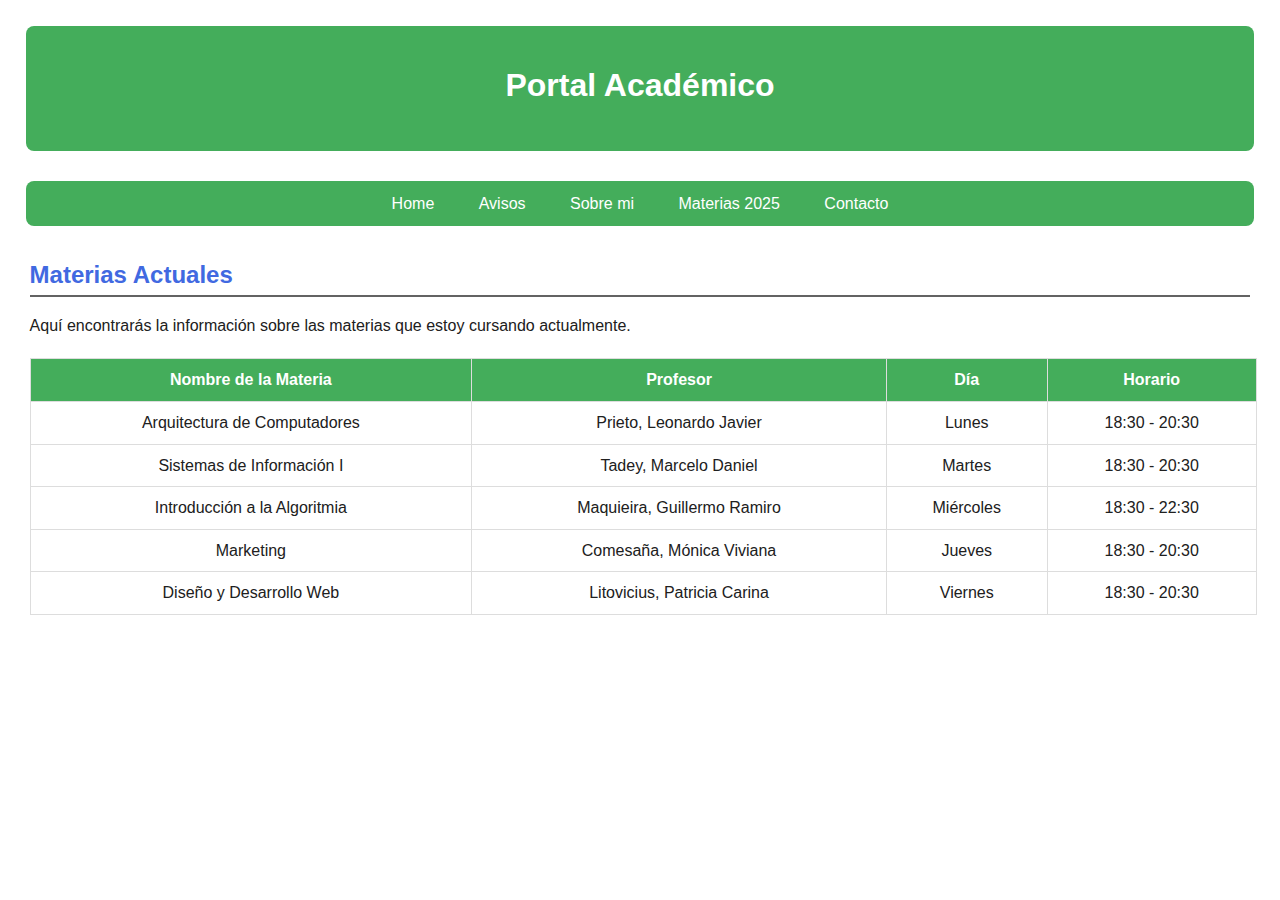
<file: index.html>
<!DOCTYPE html>
<html lang="es">

<head>
    <meta charset="UTF-8">
    <meta name="viewport" content="width=device-width, initial-scale=1.0">
    <title>Home - Portal Académico</title>
    <link rel="stylesheet" href="compartidos.css">
    <style>
        section {
            background-color: white;
            margin: 2rem;
            padding: 1rem;
            border-radius: 8px;
            border-style: solid;
            border-color: #000000;
        }

        table {
            width: 100%;
            border-collapse: collapse;
            margin-top: 20px;
        }

        th,
        td {
            border: 1px solid #ddd;
            padding: 8px;
            text-align: center;
        }

        th {
            background-color: #44ad5b;
            color: white;
        }
    </style>
</head>

<body>
    <header>
        <h1>Portal Académico</h1>
    </header>

    <nav>
        <a href="index.html">Home</a>
        <a href="avisos.html">Avisos</a>
        <a href="sobre-mi.html">Sobre mi</a>
        <a href="materias-2025.html">Materias 2025</a>
        <a href="contacto.html">Contacto</a>
    </nav>

    <main>
        <h2>Materias Actuales</h2>
        <p>Aquí encontrarás la información sobre las materias que estoy cursando actualmente.</p>

        <table>
            <thead>
                <tr>
                    <th>Nombre de la Materia</th>
                    <th>Profesor</th>
                    <th>Día</th>
                    <th>Horario</th>
                </tr>
            </thead>
            <tbody>
                <tr>
                    <td>Arquitectura de Computadores</td>
                    <td>Prieto, Leonardo Javier</td>
                    <td>Lunes</td>
                    <td>18:30 - 20:30</td>
                </tr>
                <tr>
                    <td>Sistemas de Información I</td>
                    <td>Tadey, Marcelo Daniel</td>
                    <td>Martes</td>
                    <td>18:30 - 20:30</td>
                </tr>
                <tr>
                    <td>Introducción a la Algoritmia</td>
                    <td>Maquieira, Guillermo Ramiro</td>
                    <td>Miércoles</td>
                    <td>18:30 - 22:30</td>
                </tr>
                <tr>
                    <td>Marketing</td>
                    <td>Comesaña, Mónica Viviana</td>
                    <td>Jueves</td>
                    <td>18:30 - 20:30</td>
                </tr>
                <tr>
                    <td>Diseño y Desarrollo Web</td>
                    <td>Litovicius, Patricia Carina</td>
                    <td>Viernes</td>
                    <td>18:30 - 20:30</td>
                </tr>
            </tbody>
        </table>
    </main>
</body>

</html>
</file>
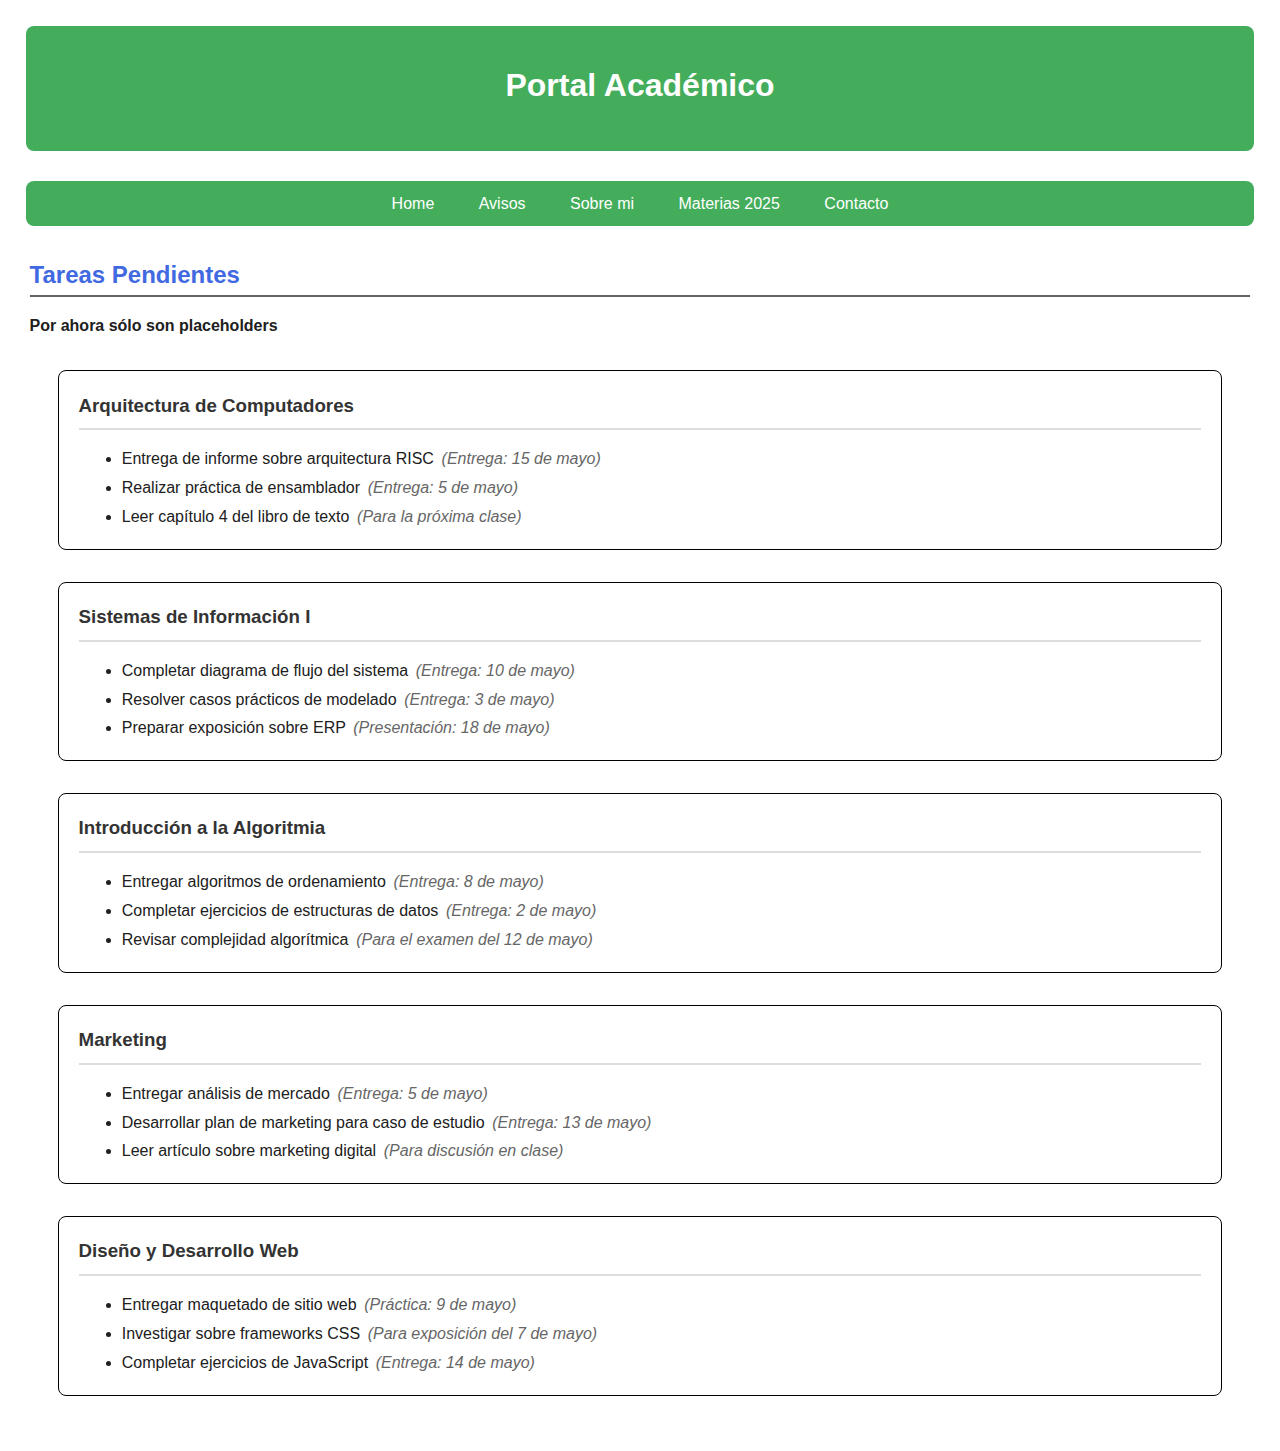
<file: avisos.html>
<!DOCTYPE html>
<html lang="es">

<head>
    <meta charset="UTF-8">
    <meta name="viewport" content="width=device-width, initial-scale=1.0">
    <title>Avisos - Portal Académico</title>
    <link rel="stylesheet" href="compartidos.css">
    <style>
        section {
            background-color: white;
            margin: 2rem;
            padding: 1rem;
            border-radius: 8px;
            border-style: solid;
            border-color: black;
        }

        .materia {
            background-color: white;
            margin: 2rem;
            padding: 1rem;
            border-radius: 8px;
            border: 1px solid black;
        }

        .fecha {
            color: #666;
            font-style: italic;
        }
    </style>
</head>

<body>
    <header>
        <h1>Portal Académico</h1>
    </header>

    <nav>
        <a href="index.html">Home</a>
        <a href="avisos.html">Avisos</a>
        <a href="sobre-mi.html">Sobre mi</a>
        <a href="materias-2025.html">Materias 2025</a>
        <a href="contacto.html">Contacto</a>
    </nav>

    <main>
        <h2>Tareas Pendientes</h2>
        <h4>Por ahora sólo son placeholders</h4>

        <section class="materia">
            <h3>Arquitectura de Computadores</h3>
            <ul>
                <li>Entrega de informe sobre arquitectura RISC <span class="fecha">(Entrega: 15 de mayo)</span></li>
                <li>Realizar práctica de ensamblador <span class="fecha">(Entrega: 5 de mayo)</span></li>
                <li>Leer capítulo 4 del libro de texto <span class="fecha">(Para la próxima clase)</span></li>
            </ul>
        </section>

        <section class="materia">
            <h3>Sistemas de Información I</h3>
            <ul>
                <li>Completar diagrama de flujo del sistema <span class="fecha">(Entrega: 10 de mayo)</span></li>
                <li>Resolver casos prácticos de modelado <span class="fecha">(Entrega: 3 de mayo)</span></li>
                <li>Preparar exposición sobre ERP <span class="fecha">(Presentación: 18 de mayo)</span></li>
            </ul>
        </section>

        <section class="materia">
            <h3>Introducción a la Algoritmia</h3>
            <ul>
                <li>Entregar algoritmos de ordenamiento <span class="fecha">(Entrega: 8 de mayo)</span></li>
                <li>Completar ejercicios de estructuras de datos <span class="fecha">(Entrega: 2 de mayo)</span></li>
                <li>Revisar complejidad algorítmica <span class="fecha">(Para el examen del 12 de mayo)</span></li>
            </ul>
        </section>

        <section class="materia">
            <h3>Marketing</h3>
            <ul>
                <li>Entregar análisis de mercado <span class="fecha">(Entrega: 5 de mayo)</span></li>
                <li>Desarrollar plan de marketing para caso de estudio <span class="fecha">(Entrega: 13 de mayo)</span>
                </li>
                <li>Leer artículo sobre marketing digital <span class="fecha">(Para discusión en clase)</span></li>
            </ul>
        </section>

        <section class="materia">
            <h3>Diseño y Desarrollo Web</h3>
            <ul>
                <li>Entregar maquetado de sitio web <span class="fecha">(Práctica: 9 de mayo)</span></li>
                <li>Investigar sobre frameworks CSS <span class="fecha">(Para exposición del 7 de mayo)</span></li>
                <li>Completar ejercicios de JavaScript <span class="fecha">(Entrega: 14 de mayo)</span></li>
            </ul>
        </section>
    </main>

</body>

</html>
</file>
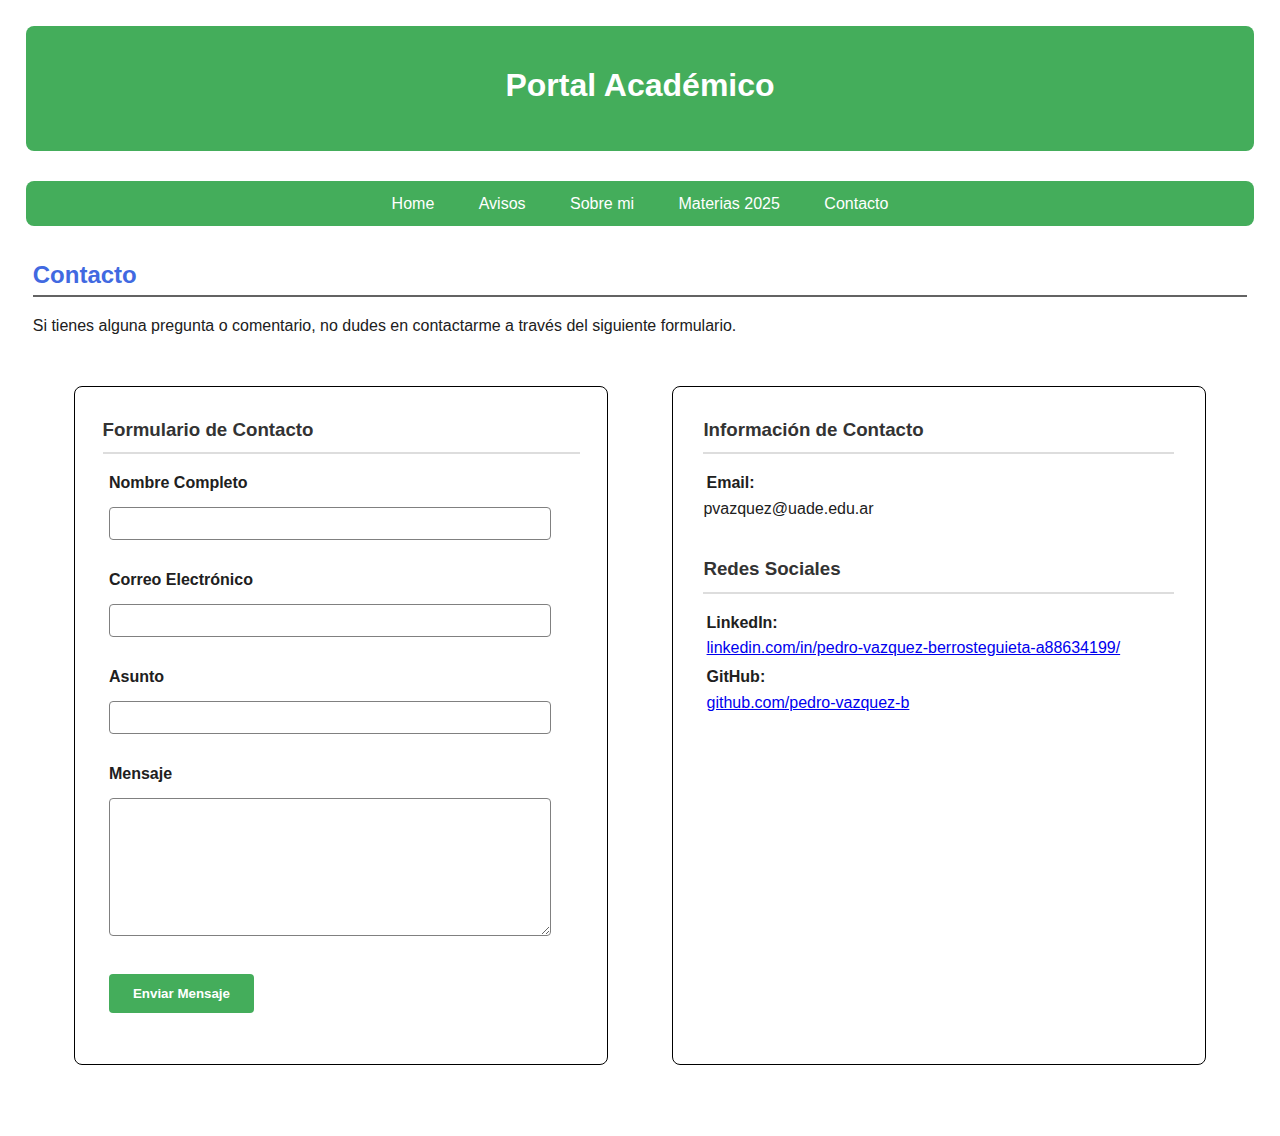
<file: contacto.html>
<!DOCTYPE html>
<html lang="es">

<head>
    <meta charset="UTF-8">
    <meta name="viewport" content="width=device-width, initial-scale=1.0">
    <title>Contacto - Portal Académico</title>
    <link rel="stylesheet" href="compartidos.css">
    <style>
        .contenedor {
            display: flex;
            flex-direction: row;
            gap: 2rem;
            margin: 2rem;
        }

        .formulario,
        .info {
            min-width: 300px;
            background-color: white;
            padding: 1.5rem;
            border-radius: 8px;
            border: 1px solid black;
            margin: 1rem;
        }

        .formulario {
            flex: 1;
        }

        .info {
            flex: 1;
        }

        .item-formulario {
            margin-bottom: 1.5rem;
        }

        .item-formulario label {
            display: block;
            margin-bottom: 0.5rem;
            font-weight: bold;
        }

        .item-formulario input,
        .item-formulario select,
        .item-formulario textarea {
            width: 90%;
            padding: 0.5rem;
            border: 1px solid grey;
            border-radius: 4px;
        }

        .item-formulario textarea {
            min-height: 120px;
        }

        button {
            background-color: #44ad5b;
            color: white;
            border: none;
            padding: 0.75rem 1.5rem;
            border-radius: 4px;
            cursor: pointer;
            font-weight: bold;
        }

        button:hover {
            background-color: #3d8b4e;
        }
    </style>
</head>

<body>
    <header>
        <h1>Portal Académico</h1>
    </header>

    <nav>
        <a href="index.html">Home</a>
        <a href="avisos.html">Avisos</a>
        <a href="sobre-mi.html">Sobre mi</a>
        <a href="materias-2025.html">Materias 2025</a>
        <a href="contacto.html">Contacto</a>
    </nav>

    <main>
        <section>
            <h2>Contacto</h2>
            <p>Si tienes alguna pregunta o comentario, no dudes en contactarme a través del siguiente formulario.</p>
        </section>

        <section class="contenedor">
            <section class="formulario">
                <h3>Formulario de Contacto</h3>
                <form action="mailto:pvazquez@uade.edu.ar" method="get" enctype="text/plain">
                    <section class="item-formulario">
                        <label for="nombre">Nombre Completo</label>
                        <input type="text" id="nombre" name="nombre" required>
                    </section>

                    <section class="item-formulario">
                        <label for="email">Correo Electrónico</label>
                        <input type="email" id="email" name="email" required>
                    </section>

                    <section class="item-formulario">
                        <label for="asunto">Asunto</label>
                        <input type="text" id="asunto" name="asunto" required>
                    </section>

                    <section class="item-formulario">
                        <label for="mensaje">Mensaje</label>
                        <textarea id="mensaje" name="mensaje" required></textarea>
                    </section>

                    <section class="item-formulario">
                        <button type="submit">Enviar Mensaje</button>
                    </section>
                </form>
            </section>

            <section class="info">
                <section>
                    <h3>Información de Contacto</h3>
                    <p><strong>Email:</strong><br>pvazquez@uade.edu.ar</p>
                </section>
                <br>

                <section>
                    <h3>Redes Sociales</h3>
                    <p><strong>LinkedIn:</strong><br><a href="https://www.linkedin.com/in/pedro-vazquez-berrosteguieta-a88634199/">linkedin.com/in/pedro-vazquez-berrosteguieta-a88634199/</a></p>
                    <p><strong>GitHub:</strong><br><a href="https://github.com/pedro-vazquez-b">github.com/pedro-vazquez-b</a></p>
                </section>
            </section>
        </section>
    </main>
</body>

</html>
</file>
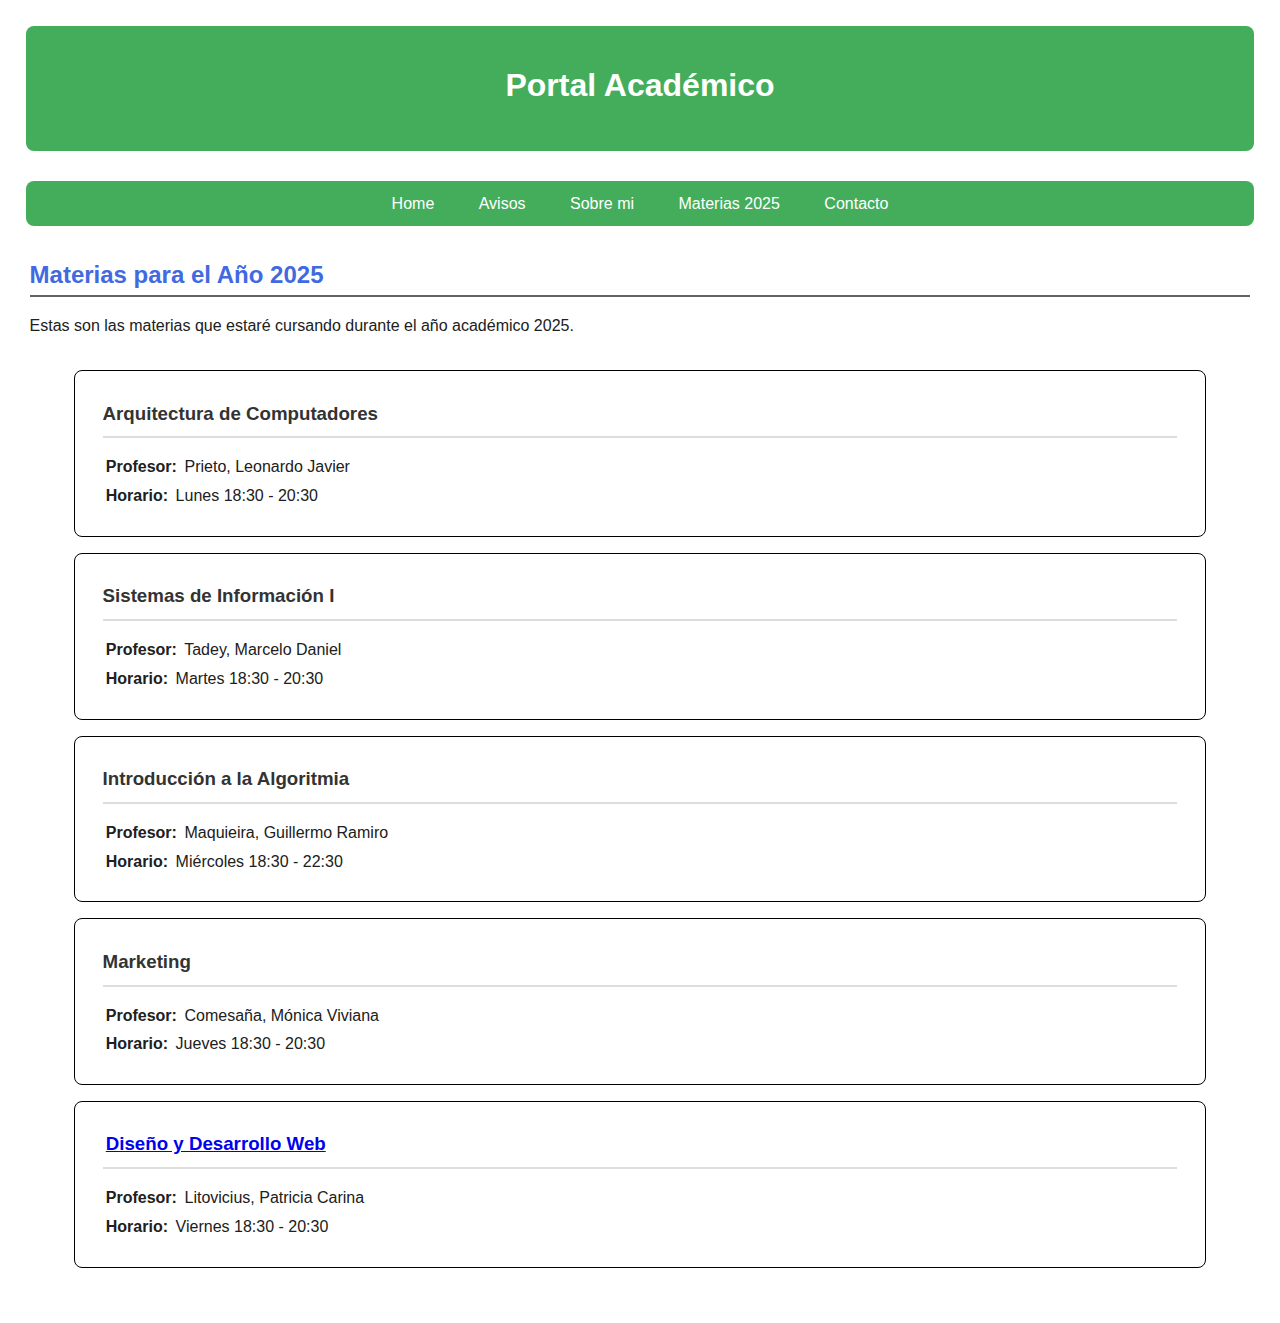
<file: materias-2025.html>
<!DOCTYPE html>
<html lang="es">

<head>
    <meta charset="UTF-8">
    <meta name="viewport" content="width=device-width, initial-scale=1.0">
    <title>Materias 2025 - Portal Académico</title>
    <link rel="stylesheet" href="compartidos.css">
    <style>
        table {
            width: 99%;
            border: 1px solid black;
            border-radius: 8px;
            padding: 0;
            margin-bottom: 1rem;
        }

        section {
            background-color: white;
            margin: 2rem;
            padding: 1rem;
            border-radius: 8px;
            border-style: solid;
            border-color: black;
        }

        .lista-materias {
            gap: 1.5rem;
            margin: 2rem;
            list-style-type: none;
            padding: 0;
        }

        .tarjeta-materia {
            margin: 1rem;
            background-color: white;
            padding: 1.5rem;
            border-radius: 8px;
            border: 1px solid black;
        }
    </style>
</head>

<body>
    <header>
        <h1>Portal Académico</h1>
    </header>

    <nav>
        <a href="index.html">Home</a>
        <a href="avisos.html">Avisos</a>
        <a href="sobre-mi.html">Sobre mi</a>
        <a href="materias-2025.html">Materias 2025</a>
        <a href="contacto.html">Contacto</a>
    </nav>

    <main>
        <h2>Materias para el Año 2025</h2>
        <p>Estas son las materias que estaré cursando durante el año académico 2025.</p>

        <ul class="lista-materias">
            <li class="tarjeta-materia">
                <h3>Arquitectura de Computadores</h3>
                <p><strong>Profesor:</strong> Prieto, Leonardo Javier</p>
                <p><strong>Horario:</strong> Lunes 18:30 - 20:30</p>
            </li>

            <li class="tarjeta-materia">
                <h3>Sistemas de Información I</h3>
                <p><strong>Profesor:</strong> Tadey, Marcelo Daniel</p>
                <p><strong>Horario:</strong> Martes 18:30 - 20:30</p>
            </li>

            <li class="tarjeta-materia">
                <h3>Introducción a la Algoritmia</h3>
                <p><strong>Profesor:</strong> Maquieira, Guillermo Ramiro</p>
                <p><strong>Horario:</strong> Miércoles 18:30 - 22:30</p>
            </li>

            <li class="tarjeta-materia">
                <h3>Marketing</h3>
                <p><strong>Profesor:</strong> Comesaña, Mónica Viviana</p>
                <p><strong>Horario:</strong> Jueves 18:30 - 20:30</p>
            </li>

            <li class="tarjeta-materia">
                <h3><a href="https://virtualbsp.uade.edu.ar/d2l/home/43569">Diseño y Desarrollo Web</a></h3>
                <p><strong>Profesor:</strong> Litovicius, Patricia Carina</p>
                <p><strong>Horario:</strong> Viernes 18:30 - 20:30</p>
            </li>
        </ul>
    </main>

</body>

</html>
</file>
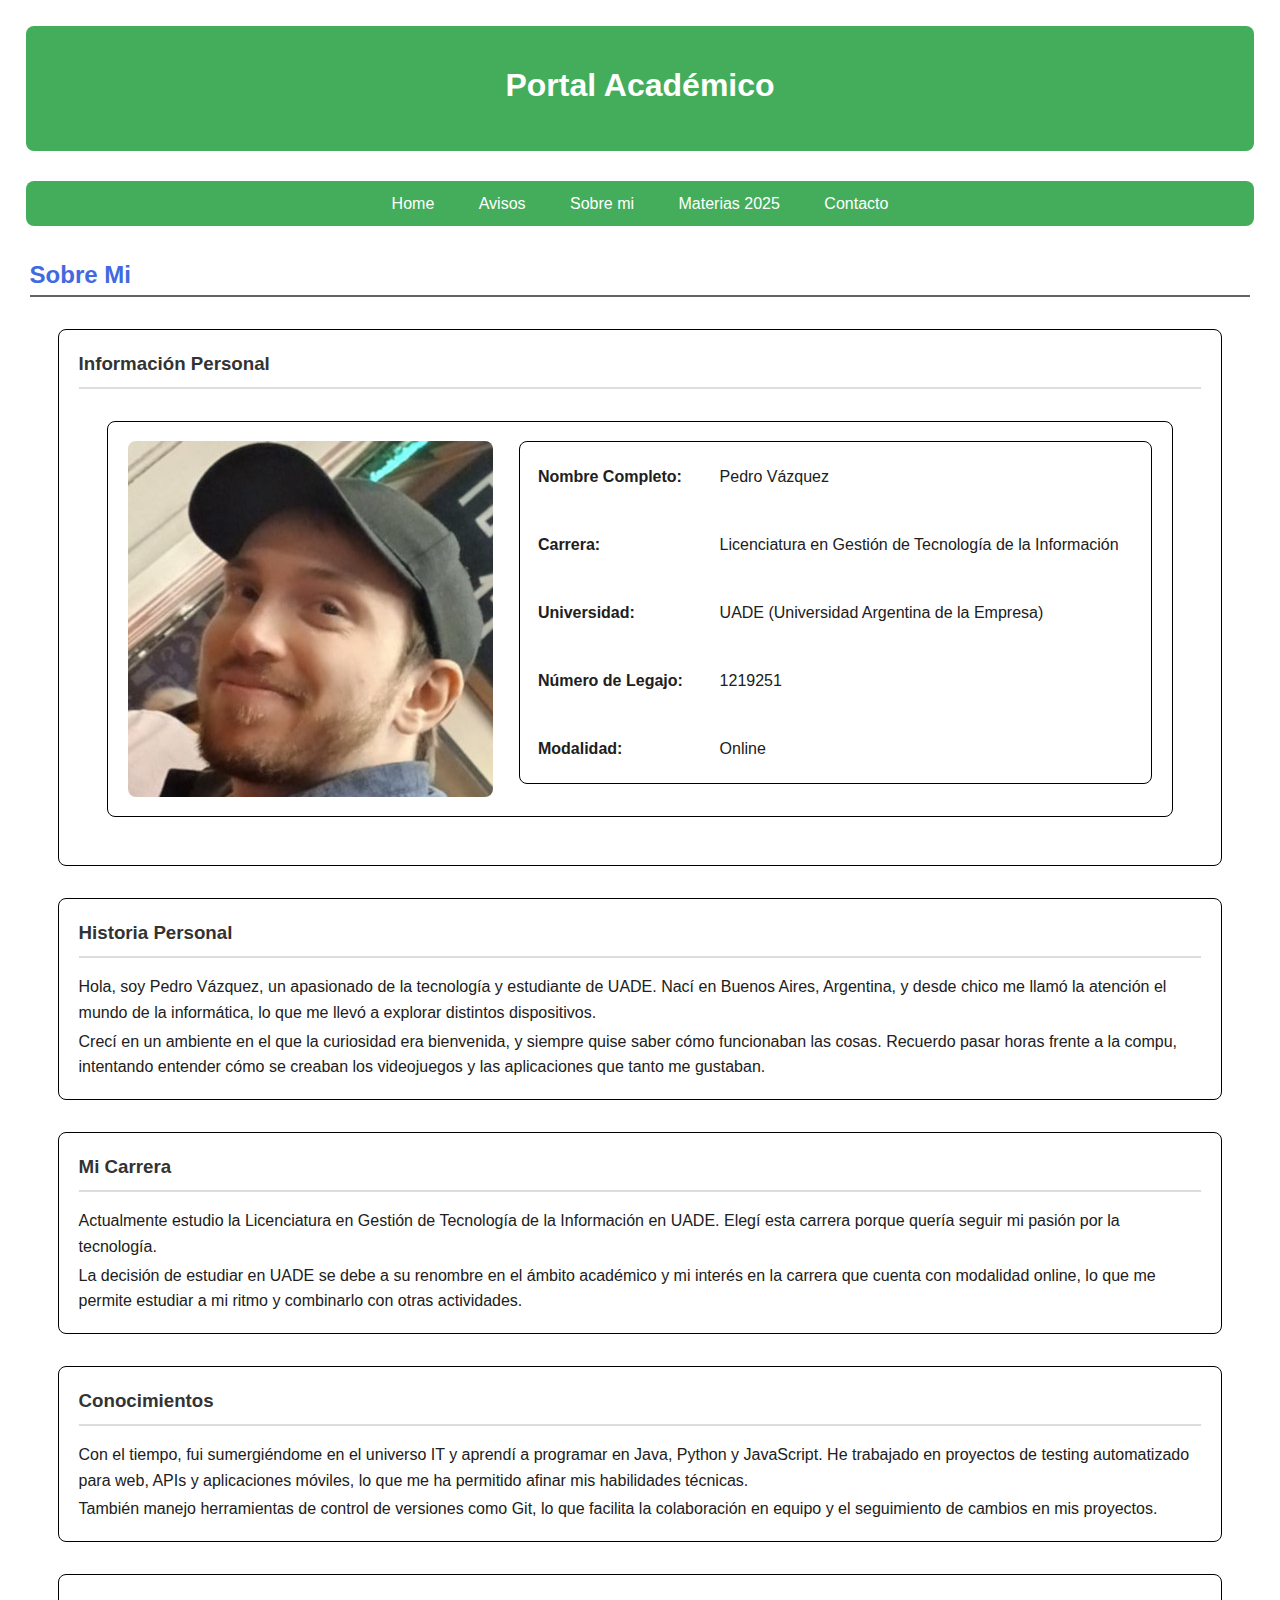
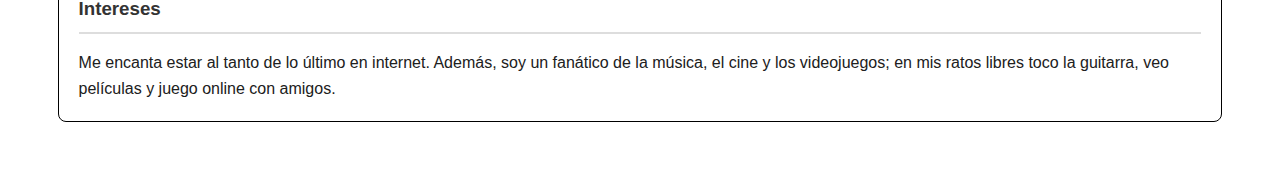
<file: sobre-mi.html>
<!DOCTYPE html>
<html lang="es">

<head>
    <meta charset="UTF-8">
    <meta name="viewport" content="width=device-width, initial-scale=1.0">
    <title>Sobre mí - Pedro Vázquez</title>
    <link rel="stylesheet" href="compartidos.css">
    <style>
        table {
            width: 99%;
            border: 1px solid black;
            border-radius: 8px;
            padding: 0;
            margin-bottom: 1rem;
        }

        th,
        td {
            padding: 8px;
            text-align: left;
        }

        th {
            padding-left: 1rem;
            font-weight: bold;
            width: 30%;
        }

        #info {
            display: flex;
            flex-direction: row;
            align-items: stretch;
            gap: 20px;
        }

        #info img {
            width: auto;
            height: auto;
            border-radius: 8px;
            flex: 0;
        }

        #info table {
            flex: 1;
        }

        section {
            background-color: white;
            margin: 2rem;
            padding: 1rem;
            border-radius: 8px;
            border: 1px solid black;
        }
    </style>
</head>

<body>
    <header>
        <h1>Portal Académico</h1>
    </header>

    <nav>
        <a href="index.html">Home</a>
        <a href="avisos.html">Avisos</a>
        <a href="sobre-mi.html">Sobre mi</a>
        <a href="materias-2025.html">Materias 2025</a>
        <a href="contacto.html">Contacto</a>
    </nav>

    <main>
        <h2>Sobre Mi</h2>

        <section>
            <h3>Información Personal</h3>
            <section id="info">
                <img src="foto_personal.jpg" alt="Foto personal de frente">
                <table>
                    <tr>
                        <th>Nombre Completo:</th>
                        <td>Pedro Vázquez</td>
                    </tr>
                    <tr>
                        <th>Carrera:</th>
                        <td>Licenciatura en Gestión de Tecnología de la Información</td>
                    </tr>
                    <tr>
                        <th>Universidad:</th>
                        <td>UADE (Universidad Argentina de la Empresa)</td>
                    </tr>
                    <tr>
                        <th>Número de Legajo:</th>
                        <td>1219251</td>
                    </tr>
                    <tr>
                        <th>Modalidad:</th>
                        <td>Online</td>
                    </tr>
                </table>
            </section>
        </section>

        <section>
            <h3>Historia Personal</h3>
            <p>Hola, soy Pedro Vázquez, un apasionado de la tecnología y estudiante de UADE. Nací en Buenos
                Aires, Argentina, y desde chico me llamó la atención el mundo de la informática, lo que me llevó
                a explorar distintos dispositivos.</p>
            <p>Crecí en un ambiente en el que la curiosidad era bienvenida, y siempre quise saber cómo
                funcionaban las cosas. Recuerdo pasar horas frente a la compu, intentando entender cómo se
                creaban los videojuegos y las aplicaciones que tanto me gustaban.</p>
        </section>

        <section>
            <h3>Mi Carrera</h3>
            <p>Actualmente estudio la Licenciatura en Gestión de Tecnología de la Información en UADE. Elegí
                esta carrera porque quería seguir mi pasión por la tecnología.</p>
            <p>La decisión de estudiar en UADE se debe a su renombre en el ámbito académico y mi interés en la
                carrera que cuenta con modalidad online, lo que me permite estudiar a mi ritmo y combinarlo con
                otras actividades.</p>
        </section>

        <section>
            <h3>Conocimientos</h3>
            <p>Con el tiempo, fui sumergiéndome en el universo IT y aprendí a programar en Java, Python y
                JavaScript. He trabajado en proyectos de testing automatizado para web, APIs y aplicaciones
                móviles, lo que me ha permitido afinar mis habilidades técnicas.</p>
            <p>También manejo herramientas de control de versiones como Git, lo que facilita la colaboración en
                equipo y el seguimiento de cambios en mis proyectos.</p>
        </section>

        <section>
            <h3>Intereses</h3>
            <p>Me encanta estar al tanto de lo último en internet. Además, soy un fanático de la música, el cine
                y los videojuegos; en mis ratos libres toco la guitarra, veo películas y juego online con
                amigos.</p>
        </section>
    </main>
</body>

</html>
</file>
<file: compartidos.css>
* {
    margin: 0.2rem;
    font-family: 'Segoe UI', Tahoma, Geneva, Verdana, sans-serif;
}

body {
    background-color: white;
    color: #202020;
    line-height: 1.6;
    padding: 20px;
    margin: 0 auto;
}

nav {
    background-color: #44ad5b;
    text-align: center;
    color: white;
    padding: 10px;
    border-radius: 8px;
    margin-bottom: 30px;
}

nav a {
    color: white;
    text-decoration: none;
    padding: 10px;
    margin: 0 10px;
}

nav a:hover {
    background-color: #3d8b4e;
    border-radius: 4px;
}

header {
    background-color: #44ad5b;
    color: white;
    padding: 30px;
    text-align: center;
    border-radius: 8px;
    margin-bottom: 30px;
}

h1 {
    margin-bottom: 10px;
}

h2 {
    color: #4169e1;
    border-bottom: 2px solid #636363;
    margin-bottom: 1rem;
}

h3 {
    border-bottom: 2px solid #ddd;
    padding-bottom: 0.5rem;
    color: #333;
    margin-bottom: 1rem;
}
</file>
